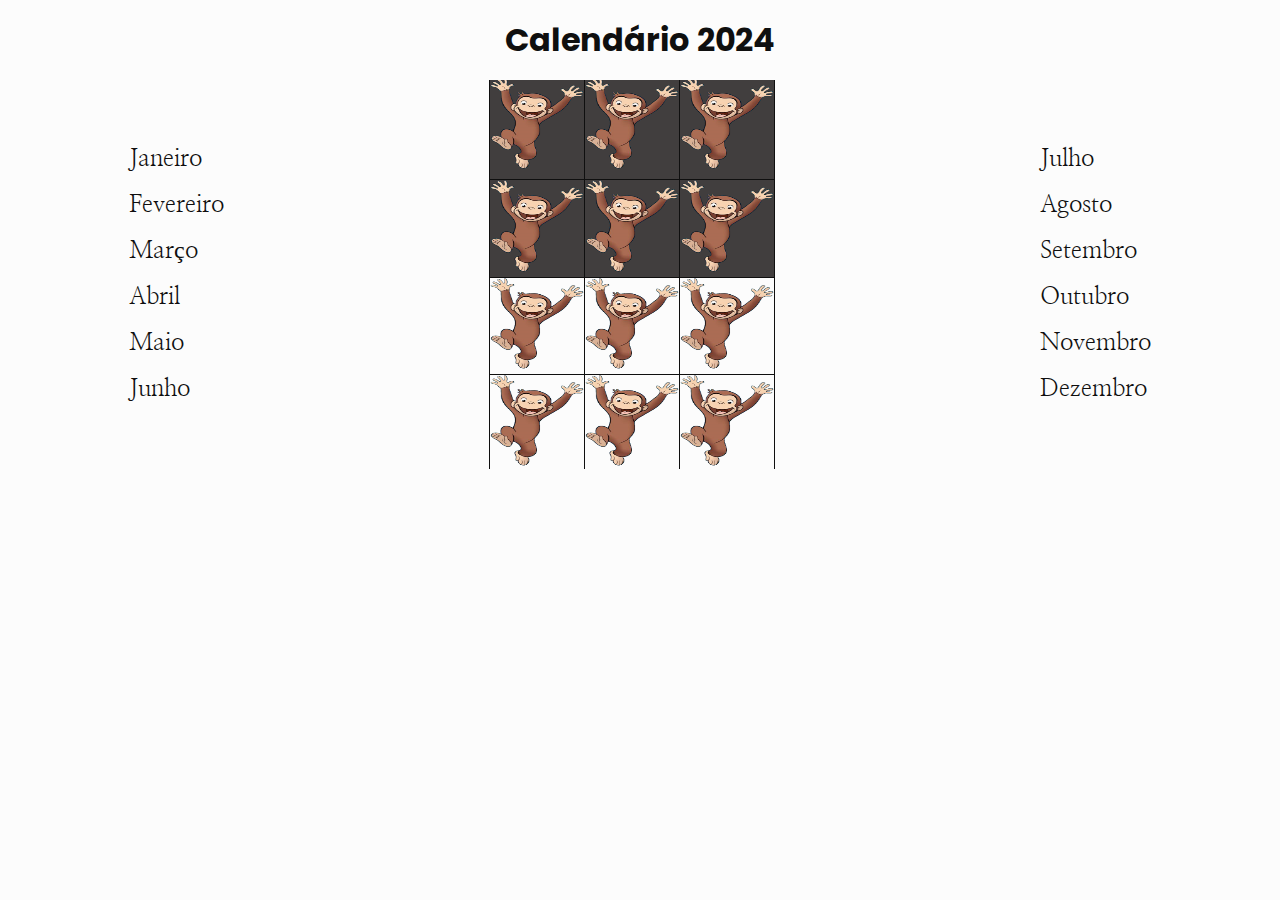
<file: index.html>
<!DOCTYPE html>
<html lang="pt-br">
	<head>
		<meta charset="UTF-8" />
		<meta name="viewport" content="width=device-width, initial-scale=1.0" />
		<title>Página Principal</title>

		<link rel="stylesheet" href="style.css" />
	</head>
	<body>
		<header>
			<h1><a href="images.html" target="iframe">Calendário 2024</a></h1>
		</header>

		<div class="main">
			<div class="months">
				<a href="janeiro.html" target="iframe">Janeiro</a>
				<a href="fevereiro.html" target="iframe">Fevereiro</a>
				<a href="marco.html" target="iframe">Março</a>
				<a href="abril.html" target="iframe">Abril</a>
				<a href="maio.html" target="iframe">Maio</a>
				<a href="junho.html" target="iframe">Junho</a>
			</div>

			<div class="iframe">
				<iframe src="images.html" frameborder="" name="iframe"></iframe>
				<a href="images.html" target="iframe">Voltar para Início</a>
			</div>

			<div class="months">
				<a href="julho.html" target="iframe">Julho</a>
				<a href="agosto.html" target="iframe">Agosto</a>
				<a href="setembro.html" target="iframe">Setembro</a>
				<a href="outubro.html" target="iframe">Outubro</a>
				<a href="novembro.html" target="iframe">Novembro</a>
				<a href="dezembro.html" target="iframe">Dezembro</a>
			</div>
		</div>

		<script src="script.js"></script>
	</body>
</html>
</file>
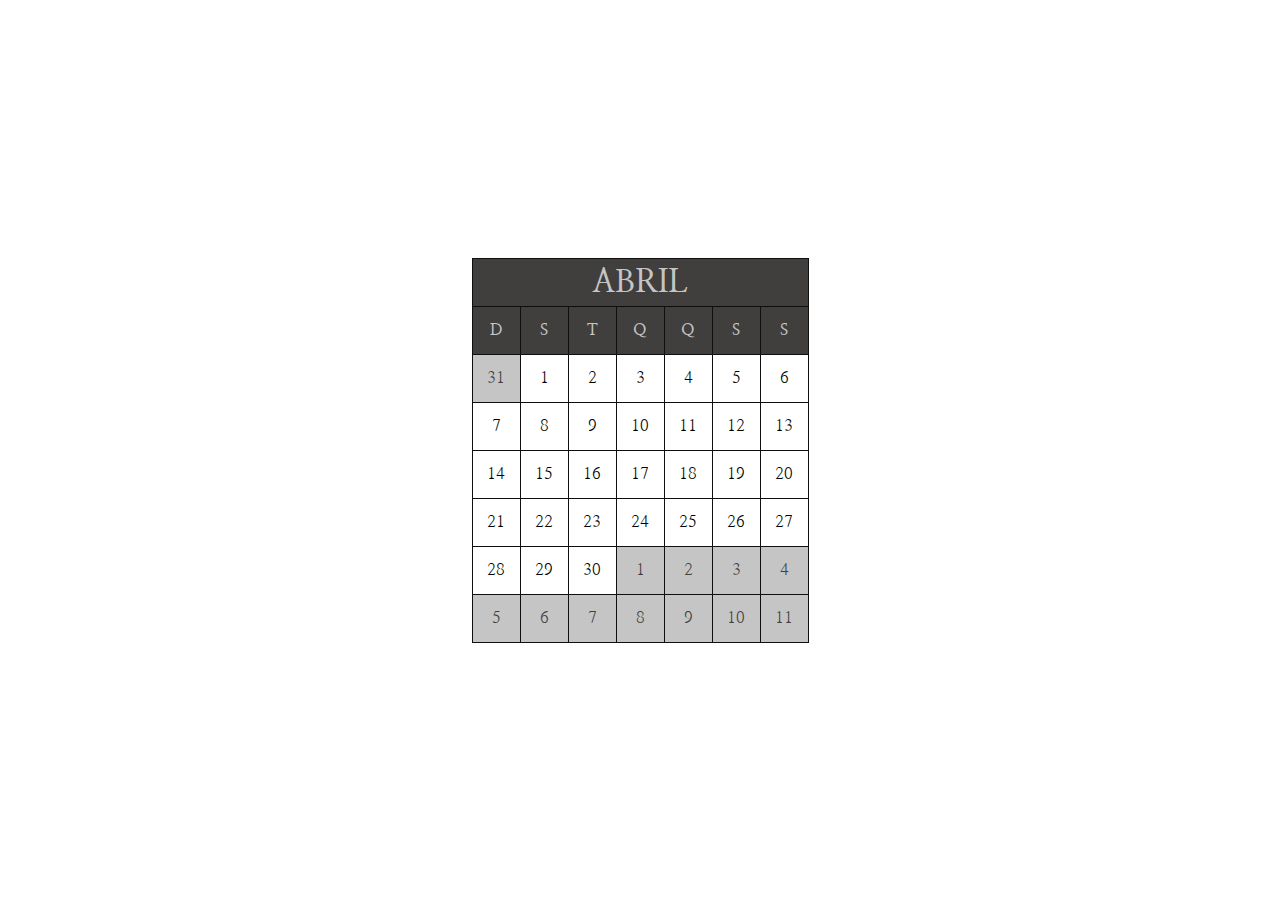
<file: abril.html>
<!DOCTYPE html>
<html lang="en">
	<head>
		<meta charset="UTF-8" />
		<meta name="viewport" content="width=device-width, initial-scale=1.0" />
		<title>Página de Abril</title>

		<link rel="stylesheet" href="month_style.css" />
	</head>
	<body>
		<table>
			<tr>
				<td colspan="7">Abril</td>
			</tr>

			<tr>
				<td>D</td>
				<td>S</td>
				<td>T</td>
				<td>Q</td>
				<td>Q</td>
				<td>S</td>
				<td>S</td>
			</tr>

			<tr>
				<td class="month_out">31</td>
				<td>1</td>
				<td>2</td>
				<td>3</td>
				<td>4</td>
				<td>5</td>
				<td>6</td>
			</tr>
			<tr>
				<td>7</td>
				<td>8</td>
				<td>9</td>
				<td>10</td>
				<td>11</td>
				<td>12</td>
				<td>13</td>
			</tr>
			<tr>
				<td>14</td>
				<td>15</td>
				<td>16</td>
				<td>17</td>
				<td>18</td>
				<td>19</td>
				<td>20</td>
			</tr>
			<tr>
				<td>21</td>
				<td>22</td>
				<td>23</td>
				<td>24</td>
				<td>25</td>
				<td>26</td>
				<td>27</td>
			</tr>
			<tr>
				<td>28</td>
				<td>29</td>
				<td>30</td>
				<td class="month_out">1</td>
				<td class="month_out">2</td>
				<td class="month_out">3</td>
				<td class="month_out">4</td>
			</tr>

			<tr>
				<td class="month_out">5</td>
				<td class="month_out">6</td>
				<td class="month_out">7</td>
				<td class="month_out">8</td>
				<td class="month_out">9</td>
				<td class="month_out">10</td>
				<td class="month_out">11</td>
			</tr>
		</table>
	</body>
</html>
</file>
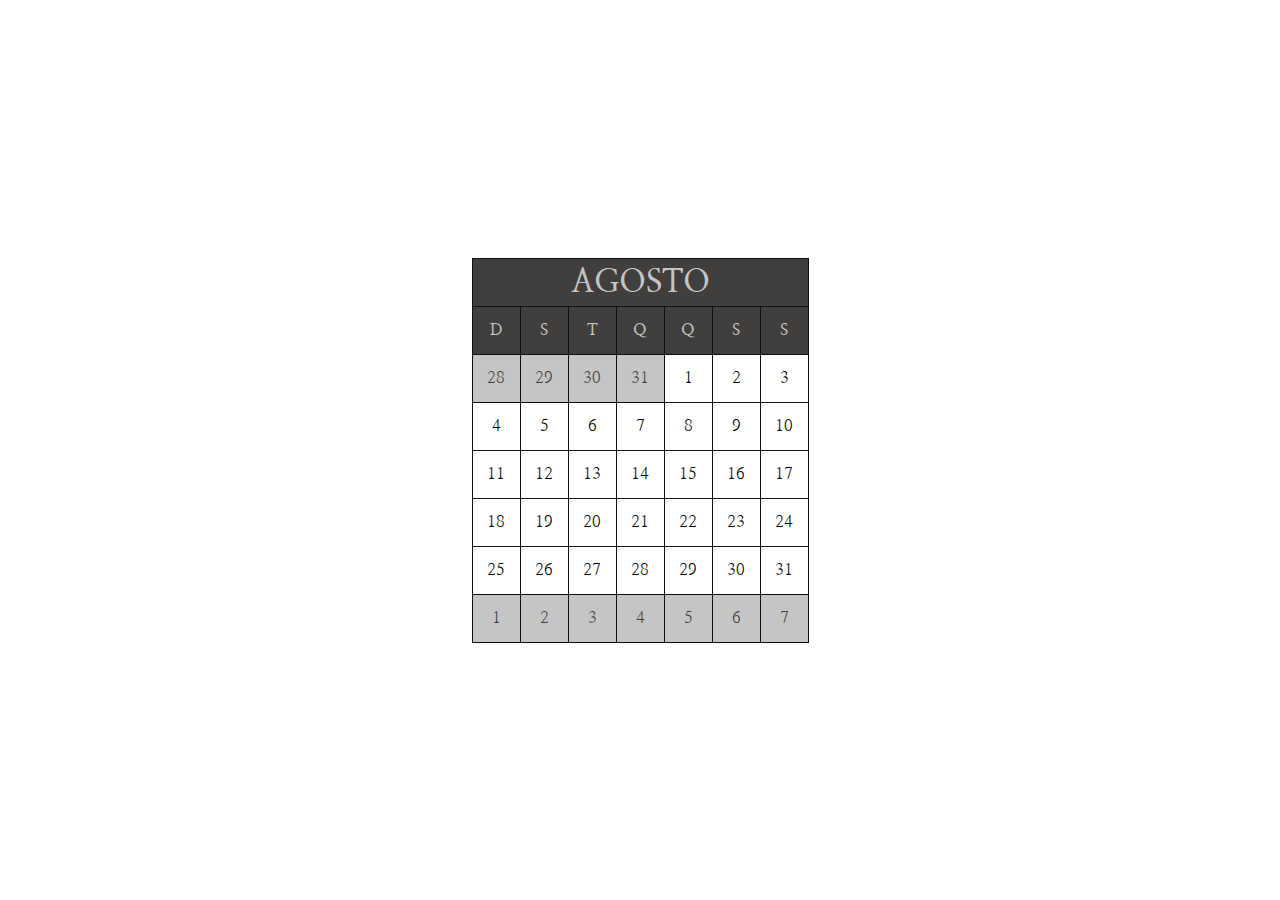
<file: agosto.html>
<!DOCTYPE html>
<html lang="en">
	<head>
		<meta charset="UTF-8" />
		<meta name="viewport" content="width=device-width, initial-scale=1.0" />
		<title>Página de Agosto</title>

		<link rel="stylesheet" href="month_style.css" />
	</head>
	<body>
		<table>
			<tr>
				<td colspan="7">Agosto</td>
			</tr>

			<tr>
				<td>D</td>
				<td>S</td>
				<td>T</td>
				<td>Q</td>
				<td>Q</td>
				<td>S</td>
				<td>S</td>
			</tr>

			<tr>
				<td class="month_out">28</td>
				<td class="month_out">29</td>
				<td class="month_out">30</td>
				<td class="month_out">31</td>
				<td>1</td>
				<td>2</td>
				<td>3</td>
			</tr>
			<tr>
				<td>4</td>
				<td>5</td>
				<td>6</td>
				<td>7</td>
				<td>8</td>
				<td>9</td>
				<td>10</td>
			</tr>
			<tr>
				<td>11</td>
				<td>12</td>
				<td>13</td>
				<td>14</td>
				<td>15</td>
				<td>16</td>
				<td>17</td>
			</tr>
			<tr>
				<td>18</td>
				<td>19</td>
				<td>20</td>
				<td>21</td>
				<td>22</td>
				<td>23</td>
				<td>24</td>
			</tr>
			<tr>
				<td>25</td>
				<td>26</td>
				<td>27</td>
				<td>28</td>
				<td>29</td>
				<td>30</td>
				<td>31</td>
			</tr>
			<tr>
				<td class="month_out">1</td>
				<td class="month_out">2</td>
				<td class="month_out">3</td>
				<td class="month_out">4</td>
				<td class="month_out">5</td>
				<td class="month_out">6</td>
				<td class="month_out">7</td>
			</tr>
		</table>
	</body>
</html>
</file>
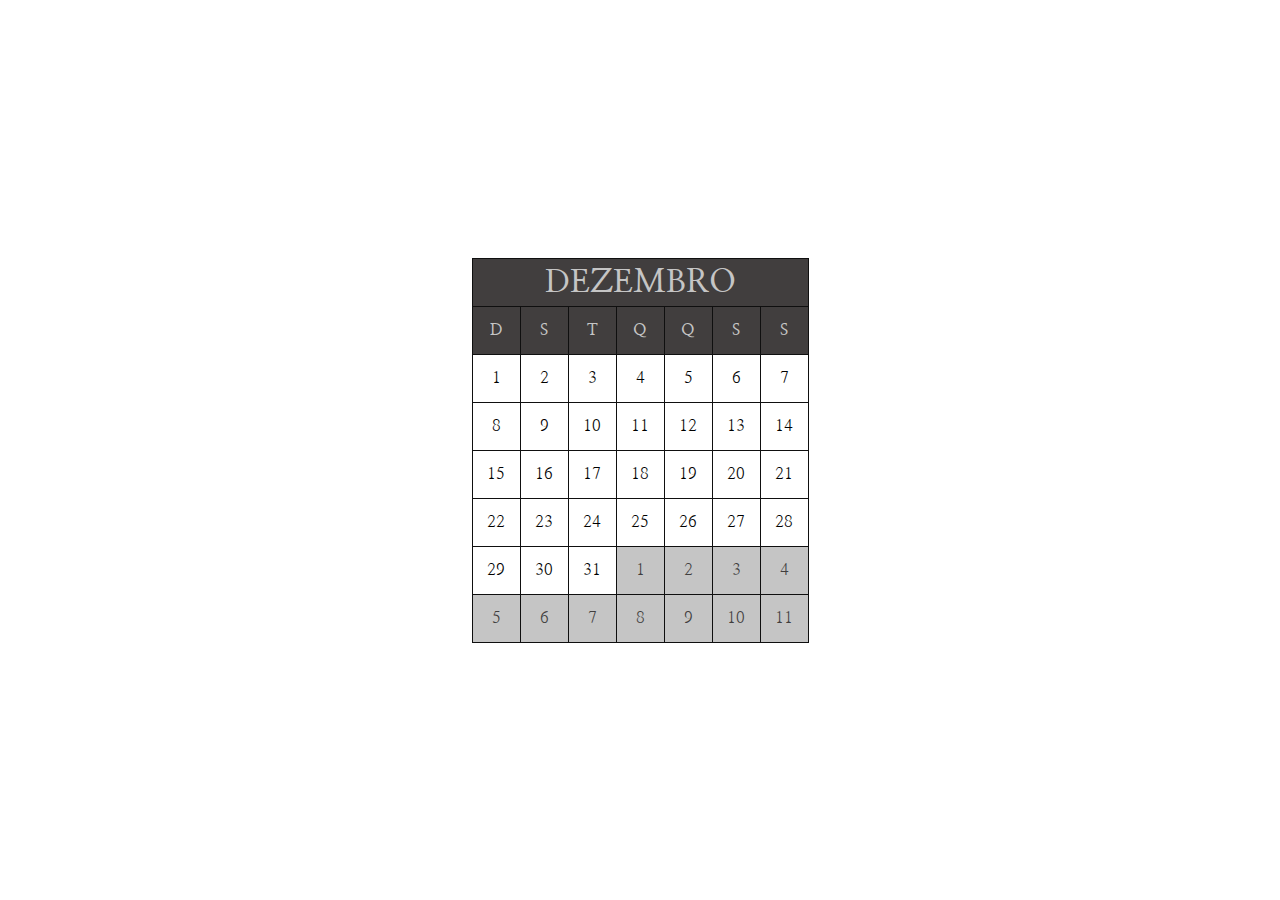
<file: dezembro.html>
<!DOCTYPE html>
<html lang="en">
	<head>
		<meta charset="UTF-8" />
		<meta name="viewport" content="width=device-width, initial-scale=1.0" />
		<title>Página de Dezembro</title>

		<link rel="stylesheet" href="month_style.css" />
	</head>
	<body>
		<table>
			<tr>
				<td colspan="7">Dezembro</td>
			</tr>

			<tr>
				<td>D</td>
				<td>S</td>
				<td>T</td>
				<td>Q</td>
				<td>Q</td>
				<td>S</td>
				<td>S</td>
			</tr>

			<tr>
				<td>1</td>
				<td>2</td>
				<td>3</td>
				<td>4</td>
				<td>5</td>
				<td>6</td>
				<td>7</td>
			</tr>
			<tr>
				<td>8</td>
				<td>9</td>
				<td>10</td>
				<td>11</td>
				<td>12</td>
				<td>13</td>
				<td>14</td>
			</tr>
			<tr>
				<td>15</td>
				<td>16</td>
				<td>17</td>
				<td>18</td>
				<td>19</td>
				<td>20</td>
				<td>21</td>
			</tr>
			<tr>
				<td>22</td>
				<td>23</td>
				<td>24</td>
				<td>25</td>
				<td>26</td>
				<td>27</td>
				<td>28</td>
			</tr>
			<tr>
				<td>29</td>
				<td>30</td>
				<td>31</td>
				<td class="month_out">1</td>
				<td class="month_out">2</td>
				<td class="month_out">3</td>
				<td class="month_out">4</td>
			</tr>
			<tr>
				<td class="month_out">5</td>
				<td class="month_out">6</td>
				<td class="month_out">7</td>
				<td class="month_out">8</td>
				<td class="month_out">9</td>
				<td class="month_out">10</td>
				<td class="month_out">11</td>
			</tr>
		</table>
	</body>
</html>
</file>
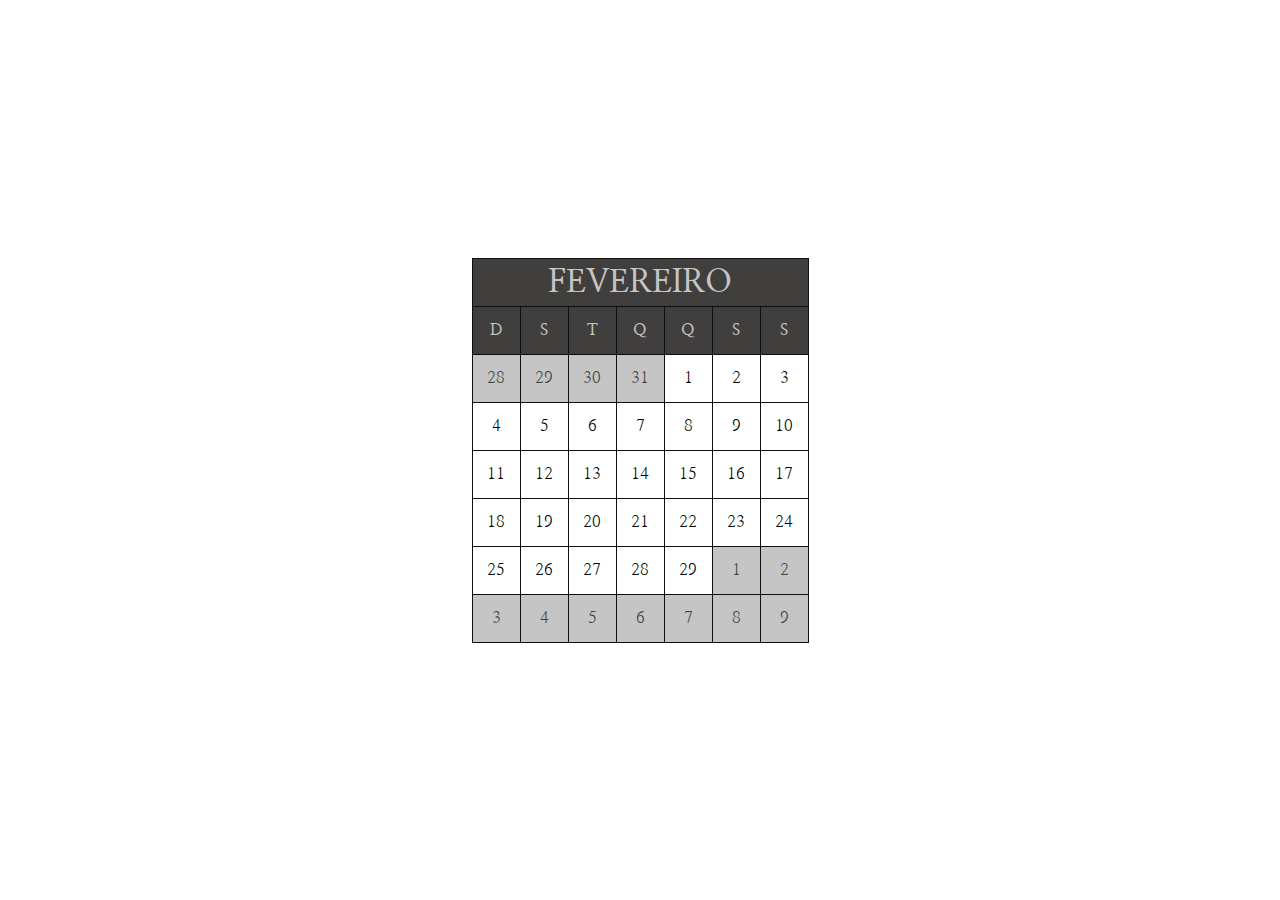
<file: fevereiro.html>
<!DOCTYPE html>
<html lang="en">
	<head>
		<meta charset="UTF-8" />
		<meta name="viewport" content="width=device-width, initial-scale=1.0" />
		<title>Página de Fevereiro</title>

		<link rel="stylesheet" href="month_style.css" />
	</head>
	<body>
		<table>
			<tr>
				<td colspan="7">Fevereiro</td>
			</tr>

			<tr>
				<td>D</td>
				<td>S</td>
				<td>T</td>
				<td>Q</td>
				<td>Q</td>
				<td>S</td>
				<td>S</td>
			</tr>

			<tr>
				<td class="month_out">28</td>
				<td class="month_out">29</td>
				<td class="month_out">30</td>
				<td class="month_out">31</td>
				<td>1</td>
				<td>2</td>
				<td>3</td>
			</tr>
			<tr>
				<td>4</td>
				<td>5</td>
				<td>6</td>
				<td>7</td>
				<td>8</td>
				<td>9</td>
				<td>10</td>
			</tr>
			<tr>
				<td>11</td>
				<td>12</td>
				<td>13</td>
				<td>14</td>
				<td>15</td>
				<td>16</td>
				<td>17</td>
			</tr>
			<tr>
				<td>18</td>
				<td>19</td>
				<td>20</td>
				<td>21</td>
				<td>22</td>
				<td>23</td>
				<td>24</td>
			</tr>
			<tr>
				<td>25</td>
				<td>26</td>
				<td>27</td>
				<td>28</td>
				<td>29</td>
				<td class="month_out">1</td>
				<td class="month_out">2</td>
			</tr>

			<tr>
				<td class="month_out">3</td>
				<td class="month_out">4</td>
				<td class="month_out">5</td>
				<td class="month_out">6</td>
				<td class="month_out">7</td>
				<td class="month_out">8</td>
				<td class="month_out">9</td>
			</tr>
		</table>
	</body>
</html>
</file>
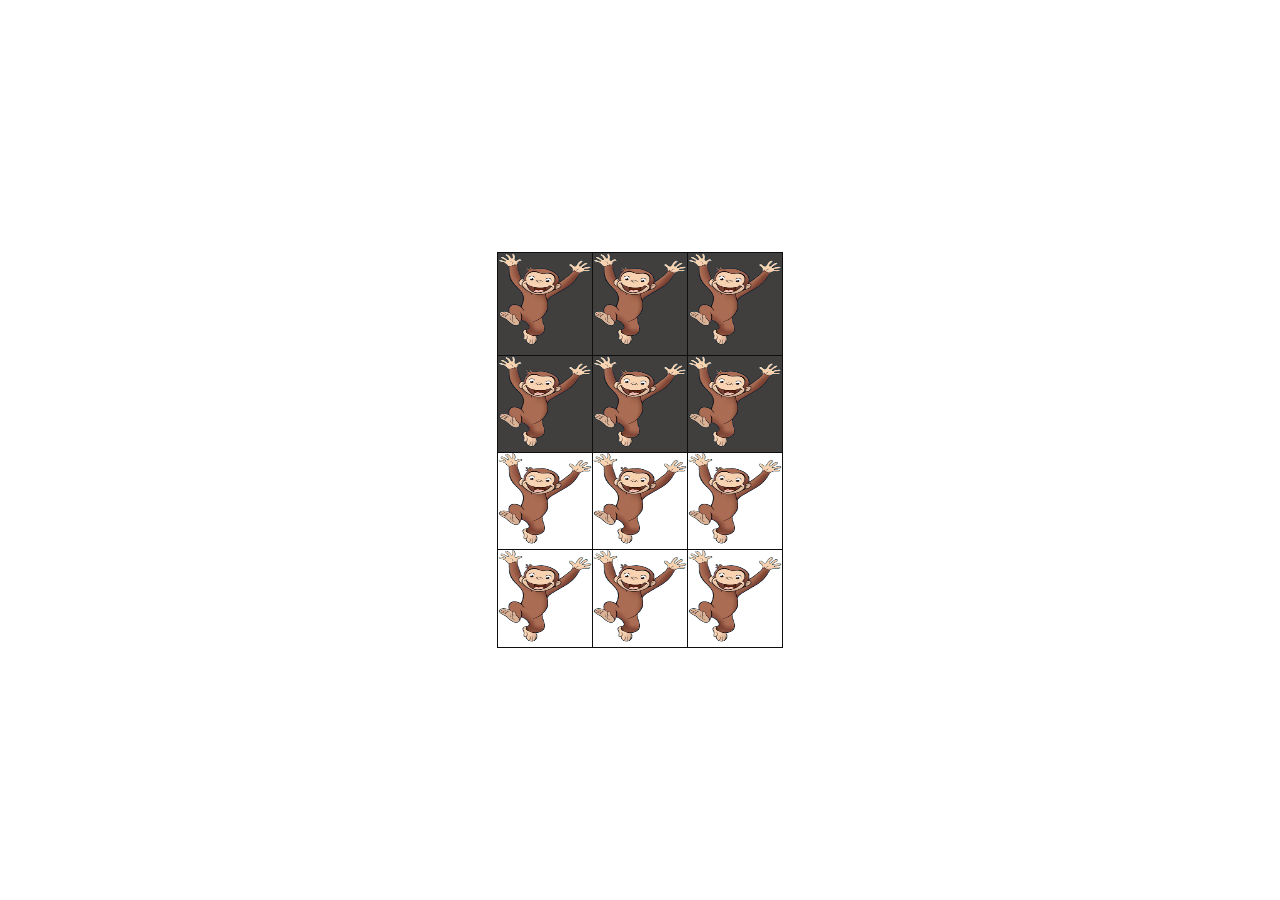
<file: images.html>
<!DOCTYPE html>
<html lang="en">
	<head>
		<meta charset="UTF-8" />
		<meta name="viewport" content="width=device-width, initial-scale=1.0" />
		<title>Images</title>

		<link rel="stylesheet" href="month_style.css" />
	</head>
	<body>
		<table>
			<tr>
				<td><img src="george.png" alt="george.png" /></td>
				<td><img src="george.png" alt="george.png" /></td>
				<td><img src="george.png" alt="george.png" /></td>
			</tr>
			<tr>
				<td><img src="george.png" alt="george.png" /></td>
				<td><img src="george.png" alt="george.png" /></td>
				<td><img src="george.png" alt="george.png" /></td>
			</tr>
			<tr>
				<td><img src="george.png" alt="george.png" /></td>
				<td><img src="george.png" alt="george.png" /></td>
				<td><img src="george.png" alt="george.png" /></td>
			</tr>
			<tr>
				<td><img src="george.png" alt="george.png" /></td>
				<td><img src="george.png" alt="george.png" /></td>
				<td><img src="george.png" alt="george.png" /></td>
			</tr>
		</table>
	</body>
</html>
</file>
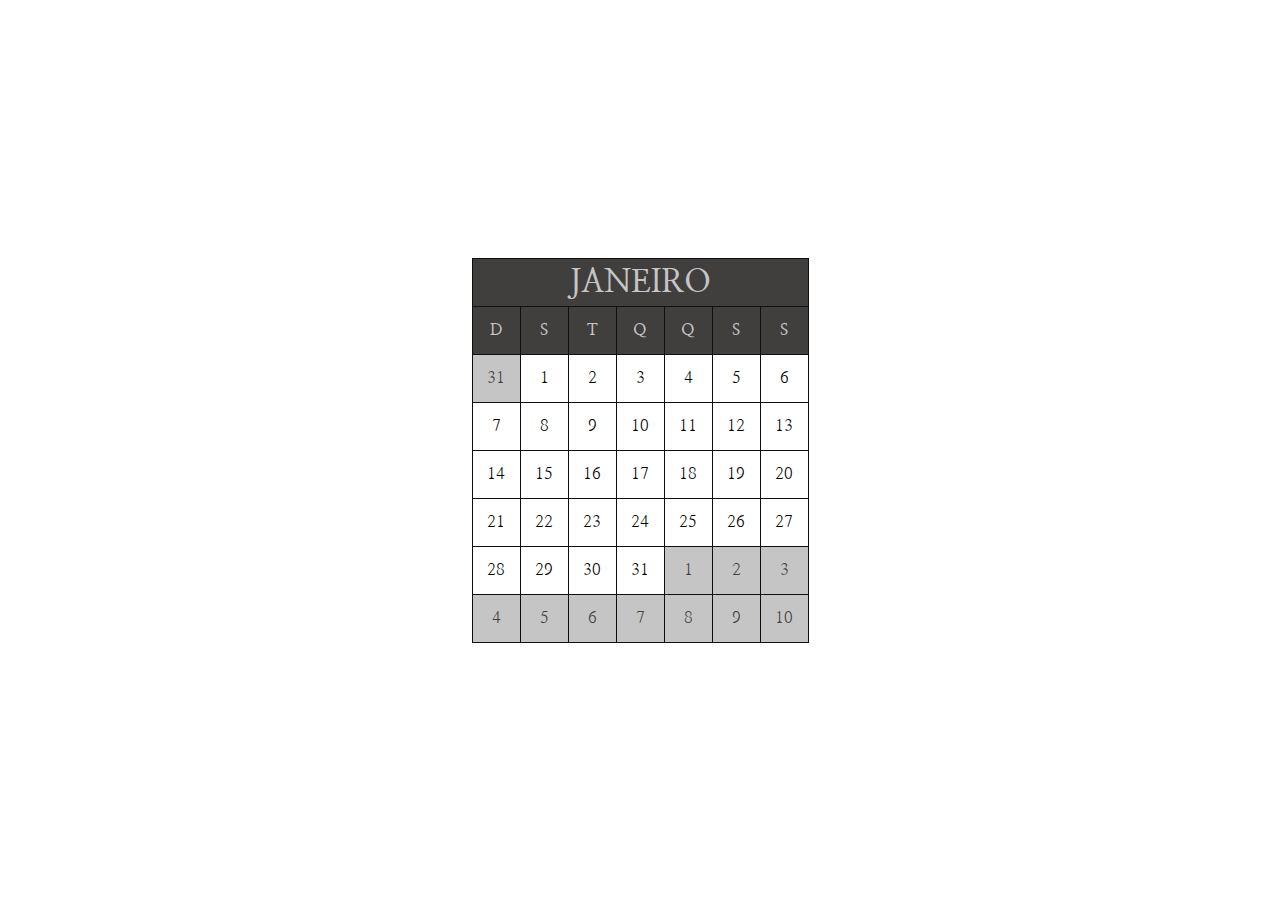
<file: janeiro.html>
<!DOCTYPE html>
<html lang="en">
	<head>
		<meta charset="UTF-8" />
		<meta name="viewport" content="width=device-width, initial-scale=1.0" />
		<title>Página de Janeiro</title>

		<link rel="stylesheet" href="month_style.css" />
	</head>
	<body>
		<table>
			<tr>
				<td colspan="7">Janeiro</td>
			</tr>

			<tr>
				<td>D</td>
				<td>S</td>
				<td>T</td>
				<td>Q</td>
				<td>Q</td>
				<td>S</td>
				<td>S</td>
			</tr>

			<tr>
				<td class="month_out">31</td>
				<td>1</td>
				<td>2</td>
				<td>3</td>
				<td>4</td>
				<td>5</td>
				<td>6</td>
			</tr>
			<tr>
				<td>7</td>
				<td>8</td>
				<td>9</td>
				<td>10</td>
				<td>11</td>
				<td>12</td>
				<td>13</td>
			</tr>
			<tr>
				<td>14</td>
				<td>15</td>
				<td>16</td>
				<td>17</td>
				<td>18</td>
				<td>19</td>
				<td>20</td>
			</tr>
			<tr>
				<td>21</td>
				<td>22</td>
				<td>23</td>
				<td>24</td>
				<td>25</td>
				<td>26</td>
				<td>27</td>
			</tr>
			<tr>
				<td>28</td>
				<td>29</td>
				<td>30</td>
				<td>31</td>
				<td class="month_out">1</td>
				<td class="month_out">2</td>
				<td class="month_out">3</td>
			</tr>

			<tr>
				<td class="month_out">4</td>
				<td class="month_out">5</td>
				<td class="month_out">6</td>
				<td class="month_out">7</td>
				<td class="month_out">8</td>
				<td class="month_out">9</td>
				<td class="month_out">10</td>
			</tr>
		</table>
	</body>
</html>
</file>
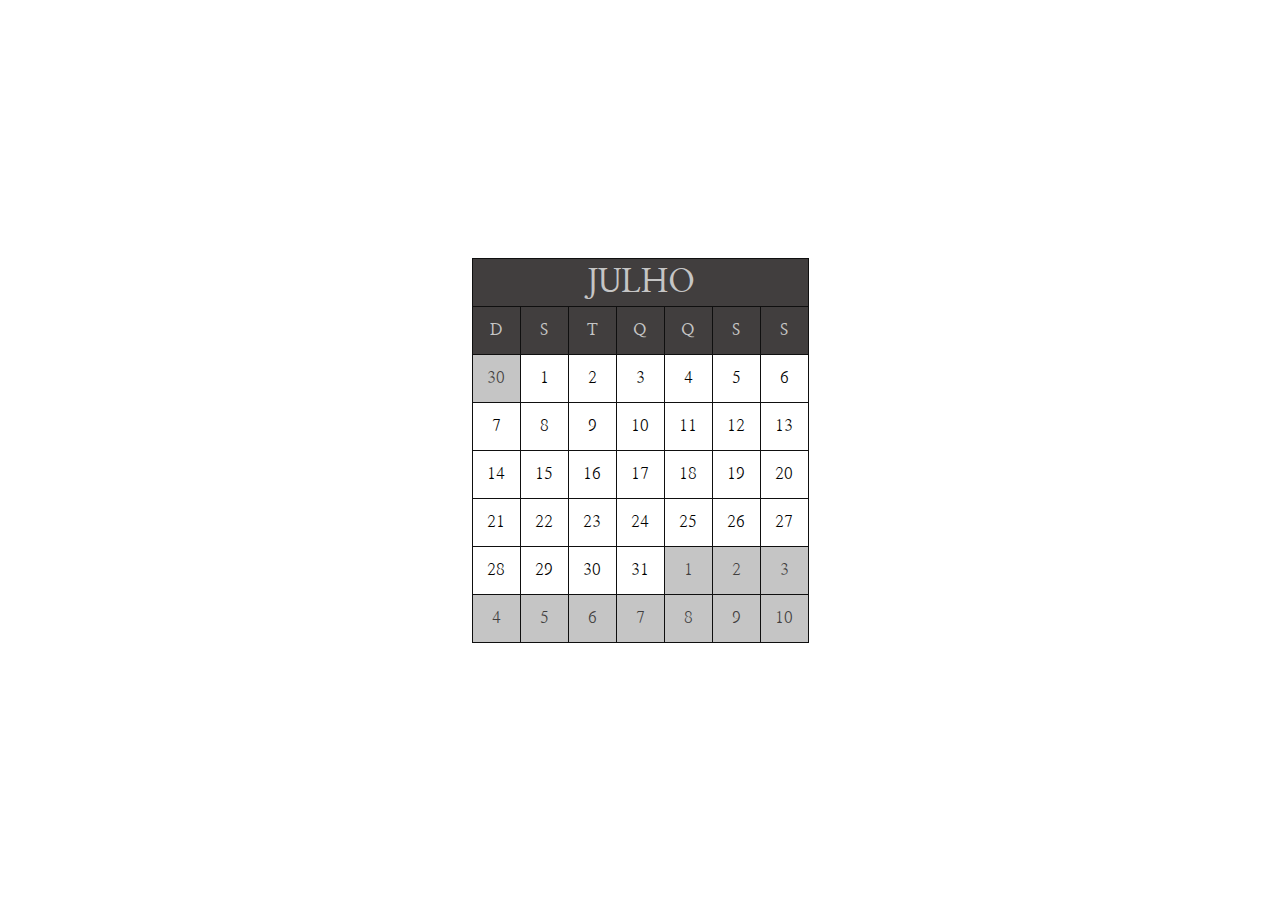
<file: julho.html>
<!DOCTYPE html>
<html lang="en">
	<head>
		<meta charset="UTF-8" />
		<meta name="viewport" content="width=device-width, initial-scale=1.0" />
		<title>Página de Julho</title>

		<link rel="stylesheet" href="month_style.css" />
	</head>
	<body>
		<table>
			<tr>
				<td colspan="7">Julho</td>
			</tr>

			<tr>
				<td>D</td>
				<td>S</td>
				<td>T</td>
				<td>Q</td>
				<td>Q</td>
				<td>S</td>
				<td>S</td>
			</tr>

			<tr>
				<td class="month_out">30</td>
				<td>1</td>
				<td>2</td>
				<td>3</td>
				<td>4</td>
				<td>5</td>
				<td>6</td>
			</tr>
			<tr>
				<td>7</td>
				<td>8</td>
				<td>9</td>
				<td>10</td>
				<td>11</td>
				<td>12</td>
				<td>13</td>
			</tr>
			<tr>
				<td>14</td>
				<td>15</td>
				<td>16</td>
				<td>17</td>
				<td>18</td>
				<td>19</td>
				<td>20</td>
			</tr>
			<tr>
				<td>21</td>
				<td>22</td>
				<td>23</td>
				<td>24</td>
				<td>25</td>
				<td>26</td>
				<td>27</td>
			</tr>
			<tr>
				<td>28</td>
				<td>29</td>
				<td>30</td>
				<td>31</td>
				<td class="month_out">1</td>
				<td class="month_out">2</td>
				<td class="month_out">3</td>
			</tr>

			<tr>
				<td class="month_out">4</td>
				<td class="month_out">5</td>
				<td class="month_out">6</td>
				<td class="month_out">7</td>
				<td class="month_out">8</td>
				<td class="month_out">9</td>
				<td class="month_out">10</td>
			</tr>
		</table>
	</body>
</html>
</file>
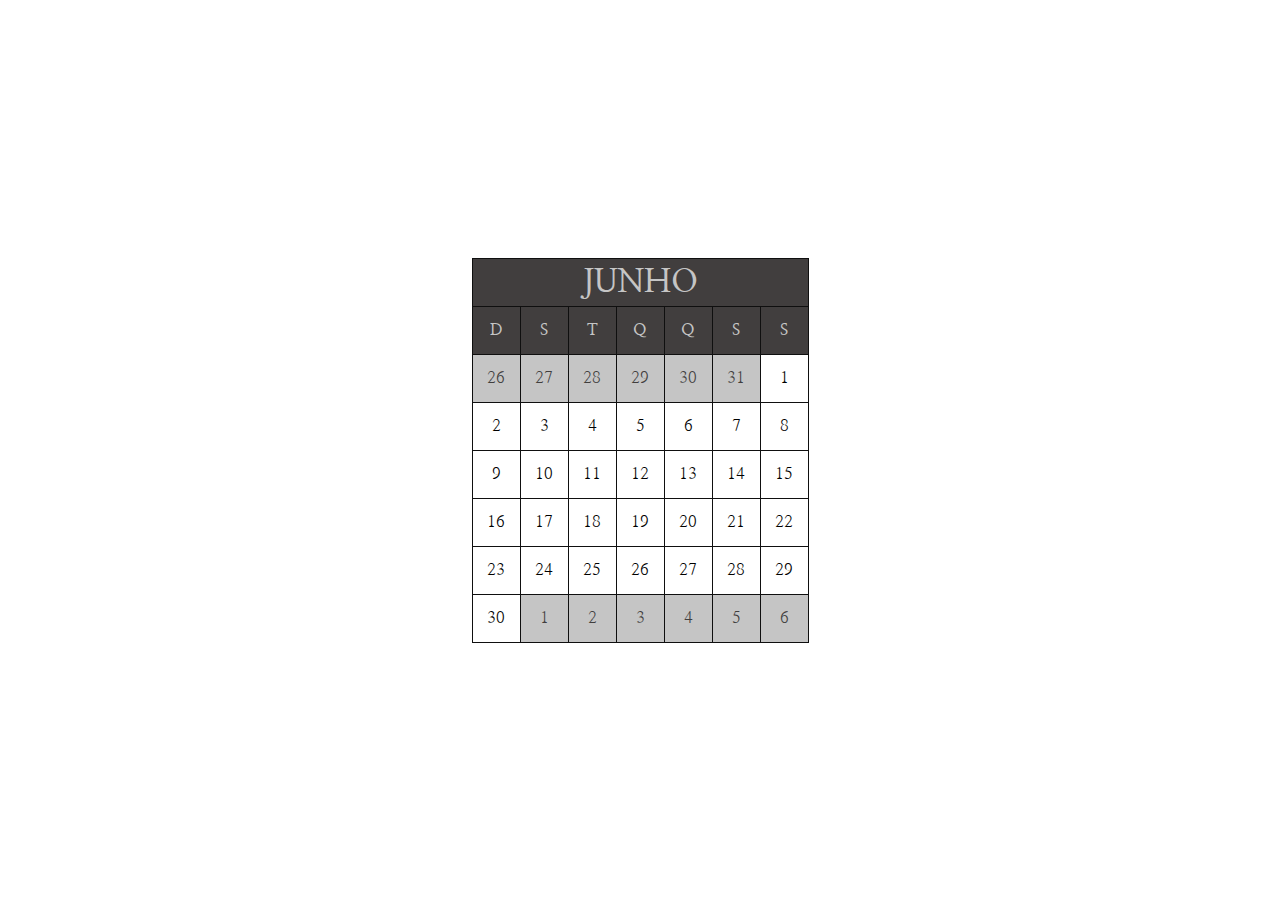
<file: junho.html>
<!DOCTYPE html>
<html lang="en">
	<head>
		<meta charset="UTF-8" />
		<meta name="viewport" content="width=device-width, initial-scale=1.0" />
		<title>Página de Junho</title>

		<link rel="stylesheet" href="month_style.css" />
	</head>
	<body>
		<table>
			<tr>
				<td colspan="7">Junho</td>
			</tr>

			<tr>
				<td>D</td>
				<td>S</td>
				<td>T</td>
				<td>Q</td>
				<td>Q</td>
				<td>S</td>
				<td>S</td>
			</tr>

			<tr>
				<td class="month_out">26</td>
				<td class="month_out">27</td>
				<td class="month_out">28</td>
				<td class="month_out">29</td>
				<td class="month_out">30</td>
				<td class="month_out">31</td>
				<td>1</td>
			</tr>
			<tr>
				<td>2</td>
				<td>3</td>
				<td>4</td>
				<td>5</td>
				<td>6</td>
				<td>7</td>
				<td>8</td>
			</tr>
			<tr>
				<td>9</td>
				<td>10</td>
				<td>11</td>
				<td>12</td>
				<td>13</td>
				<td>14</td>
				<td>15</td>
			</tr>
			<tr>
				<td>16</td>
				<td>17</td>
				<td>18</td>
				<td>19</td>
				<td>20</td>
				<td>21</td>
				<td>22</td>
			</tr>
			<tr>
				<td>23</td>
				<td>24</td>
				<td>25</td>
				<td>26</td>
				<td>27</td>
				<td>28</td>
				<td>29</td>
			</tr>
			<tr>
				<td>30</td>
				<td class="month_out">1</td>
				<td class="month_out">2</td>
				<td class="month_out">3</td>
				<td class="month_out">4</td>
				<td class="month_out">5</td>
				<td class="month_out">6</td>
			</tr>
		</table>
	</body>
</html>
</file>
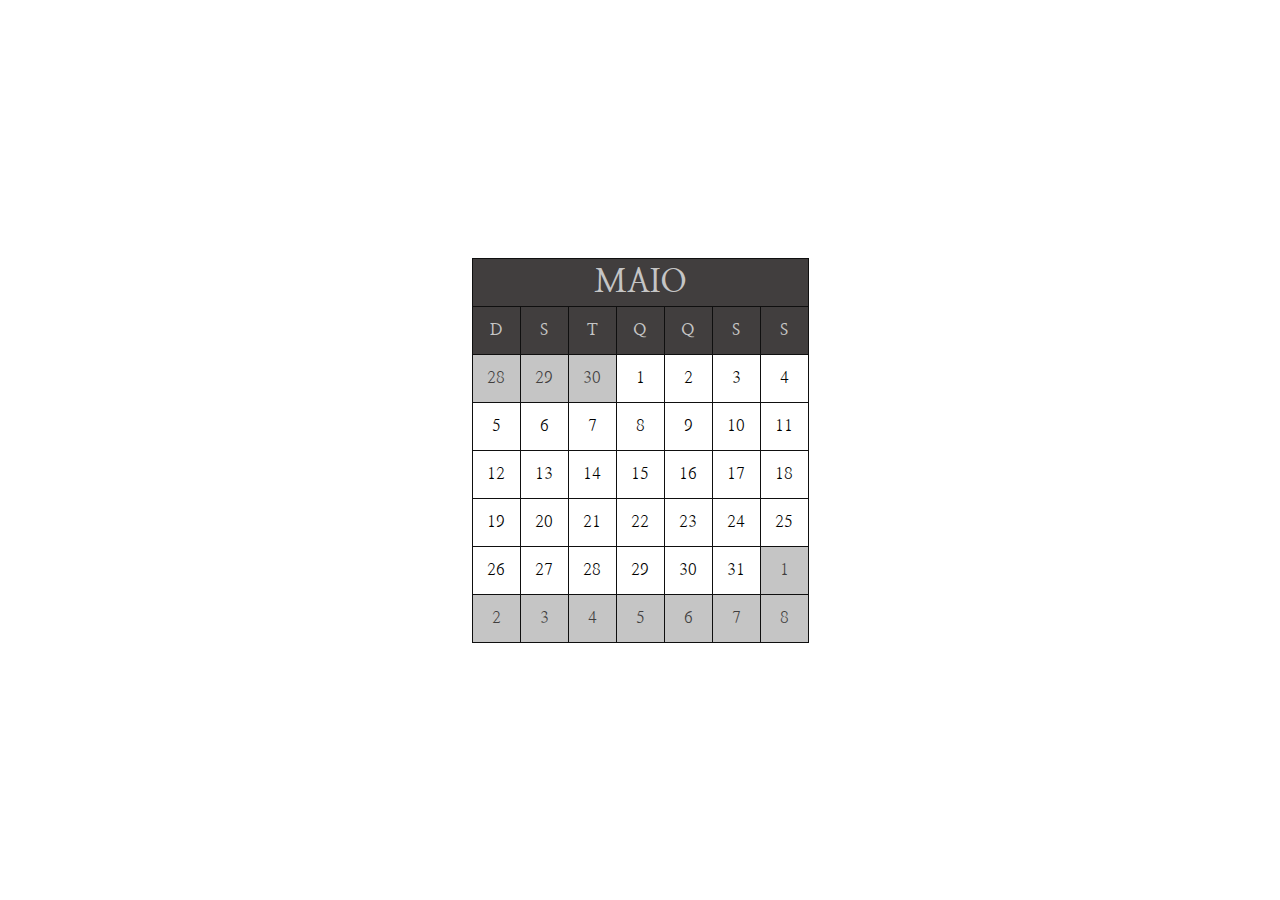
<file: maio.html>
<!DOCTYPE html>
<html lang="en">
	<head>
		<meta charset="UTF-8" />
		<meta name="viewport" content="width=device-width, initial-scale=1.0" />
		<title>Página de Maio</title>

		<link rel="stylesheet" href="month_style.css" />
	</head>
	<body>
		<table>
			<tr>
				<td colspan="7">Maio</td>
			</tr>

			<tr>
				<td>D</td>
				<td>S</td>
				<td>T</td>
				<td>Q</td>
				<td>Q</td>
				<td>S</td>
				<td>S</td>
			</tr>

			<tr>
				<td class="month_out">28</td>
				<td class="month_out">29</td>
				<td class="month_out">30</td>
				<td>1</td>
				<td>2</td>
				<td>3</td>
				<td>4</td>
			</tr>
			<tr>
				<td>5</td>
				<td>6</td>
				<td>7</td>
				<td>8</td>
				<td>9</td>
				<td>10</td>
				<td>11</td>
			</tr>
			<tr>
				<td>12</td>
				<td>13</td>
				<td>14</td>
				<td>15</td>
				<td>16</td>
				<td>17</td>
				<td>18</td>
			</tr>
			<tr>
				<td>19</td>
				<td>20</td>
				<td>21</td>
				<td>22</td>
				<td>23</td>
				<td>24</td>
				<td>25</td>
			</tr>
			<tr>
				<td>26</td>
				<td>27</td>
				<td>28</td>
				<td>29</td>
				<td>30</td>
				<td>31</td>
				<td class="month_out">1</td>
			</tr>

			<tr>
				<td class="month_out">2</td>
				<td class="month_out">3</td>
				<td class="month_out">4</td>
				<td class="month_out">5</td>
				<td class="month_out">6</td>
				<td class="month_out">7</td>
				<td class="month_out">8</td>
			</tr>
		</table>
	</body>
</html>
</file>
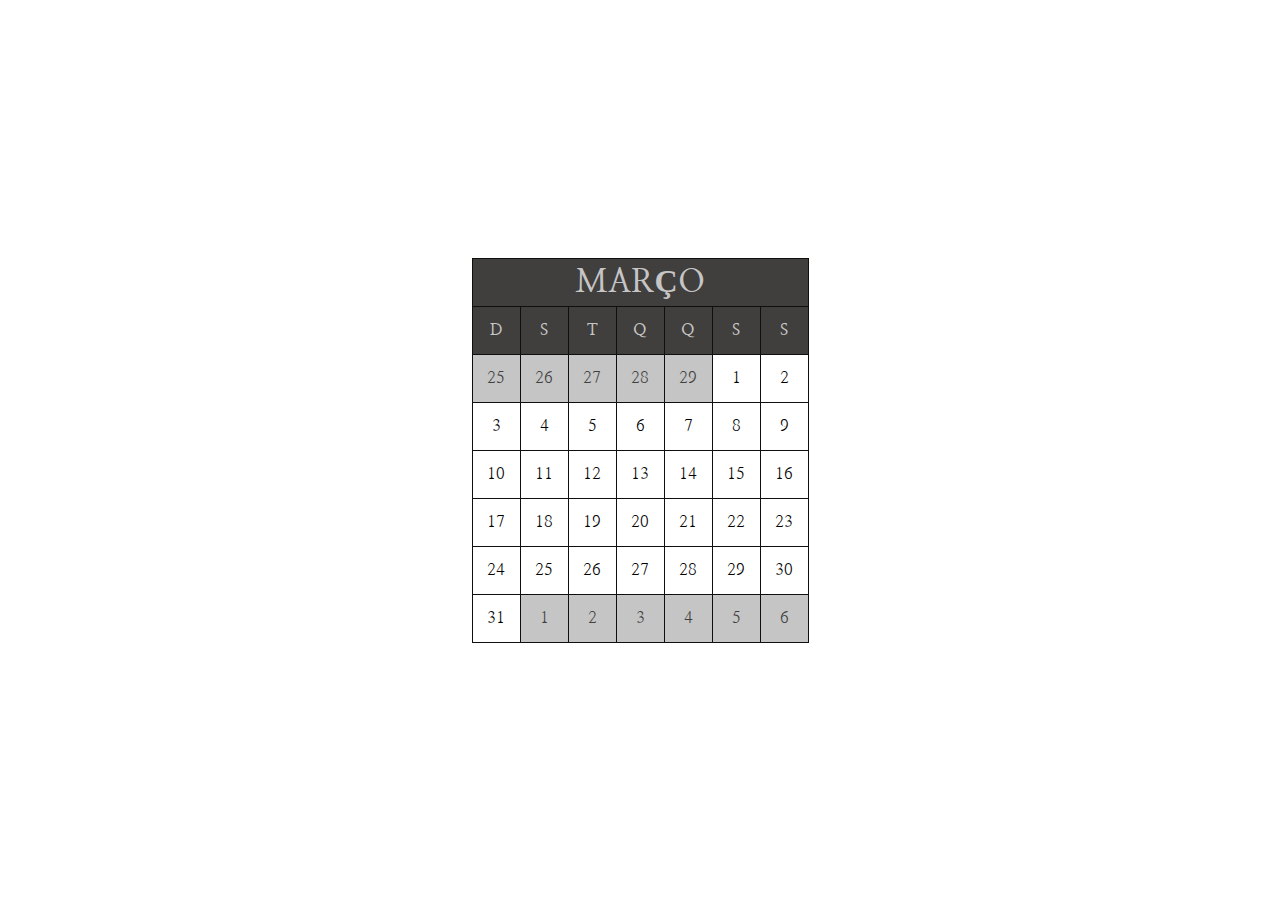
<file: marco.html>
<!DOCTYPE html>
<html lang="en">
	<head>
		<meta charset="UTF-8" />
		<meta name="viewport" content="width=device-width, initial-scale=1.0" />
		<title>Página de Março</title>

		<link rel="stylesheet" href="month_style.css" />
	</head>
	<body>
		<table>
			<tr>
				<td colspan="7">Março</td>
			</tr>

			<tr>
				<td>D</td>
				<td>S</td>
				<td>T</td>
				<td>Q</td>
				<td>Q</td>
				<td>S</td>
				<td>S</td>
			</tr>

			<tr>
				<td class="month_out">25</td>
				<td class="month_out">26</td>
				<td class="month_out">27</td>
				<td class="month_out">28</td>
				<td class="month_out">29</td>
				<td>1</td>
				<td>2</td>
			</tr>
			<tr>
				<td>3</td>
				<td>4</td>
				<td>5</td>
				<td>6</td>
				<td>7</td>
				<td>8</td>
				<td>9</td>
			</tr>
			<tr>
				<td>10</td>
				<td>11</td>
				<td>12</td>
				<td>13</td>
				<td>14</td>
				<td>15</td>
				<td>16</td>
			</tr>
			<tr>
				<td>17</td>
				<td>18</td>
				<td>19</td>
				<td>20</td>
				<td>21</td>
				<td>22</td>
				<td>23</td>
			</tr>
			<tr>
				<td>24</td>
				<td>25</td>
				<td>26</td>
				<td>27</td>
				<td>28</td>
				<td>29</td>
				<td>30</td>
			</tr>

			<tr>
				<td>31</td>
				<td class="month_out">1</td>
				<td class="month_out">2</td>
				<td class="month_out">3</td>
				<td class="month_out">4</td>
				<td class="month_out">5</td>
				<td class="month_out">6</td>
			</tr>
		</table>
	</body>
</html>
</file>
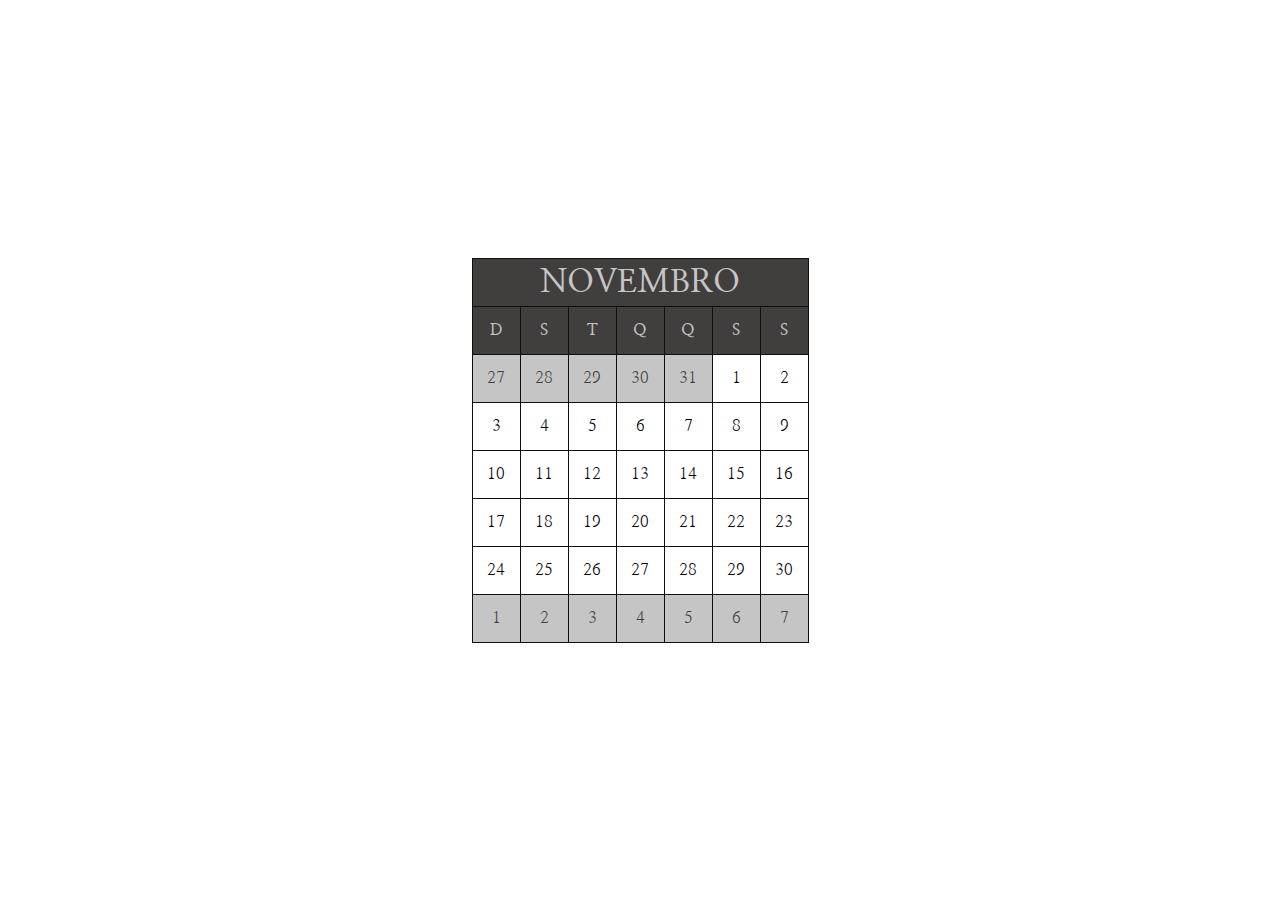
<file: novembro.html>
<!DOCTYPE html>
<html lang="en">
	<head>
		<meta charset="UTF-8" />
		<meta name="viewport" content="width=device-width, initial-scale=1.0" />
		<title>Página de Novembro</title>

		<link rel="stylesheet" href="month_style.css" />
	</head>
	<body>
		<table>
			<tr>
				<td colspan="7">Novembro</td>
			</tr>

			<tr>
				<td>D</td>
				<td>S</td>
				<td>T</td>
				<td>Q</td>
				<td>Q</td>
				<td>S</td>
				<td>S</td>
			</tr>

			<tr>
				<td class="month_out">27</td>
				<td class="month_out">28</td>
				<td class="month_out">29</td>
				<td class="month_out">30</td>
				<td class="month_out">31</td>
				<td>1</td>
				<td>2</td>
			</tr>
			<tr>
				<td>3</td>
				<td>4</td>
				<td>5</td>
				<td>6</td>
				<td>7</td>
				<td>8</td>
				<td>9</td>
			</tr>
			<tr>
				<td>10</td>
				<td>11</td>
				<td>12</td>
				<td>13</td>
				<td>14</td>
				<td>15</td>
				<td>16</td>
			</tr>
			<tr>
				<td>17</td>
				<td>18</td>
				<td>19</td>
				<td>20</td>
				<td>21</td>
				<td>22</td>
				<td>23</td>
			</tr>
			<tr>
				<td>24</td>
				<td>25</td>
				<td>26</td>
				<td>27</td>
				<td>28</td>
				<td>29</td>
				<td>30</td>
			</tr>
			<tr>
				<td class="month_out">1</td>
				<td class="month_out">2</td>
				<td class="month_out">3</td>
				<td class="month_out">4</td>
				<td class="month_out">5</td>
				<td class="month_out">6</td>
				<td class="month_out">7</td>
			</tr>
		</table>
	</body>
</html>
</file>
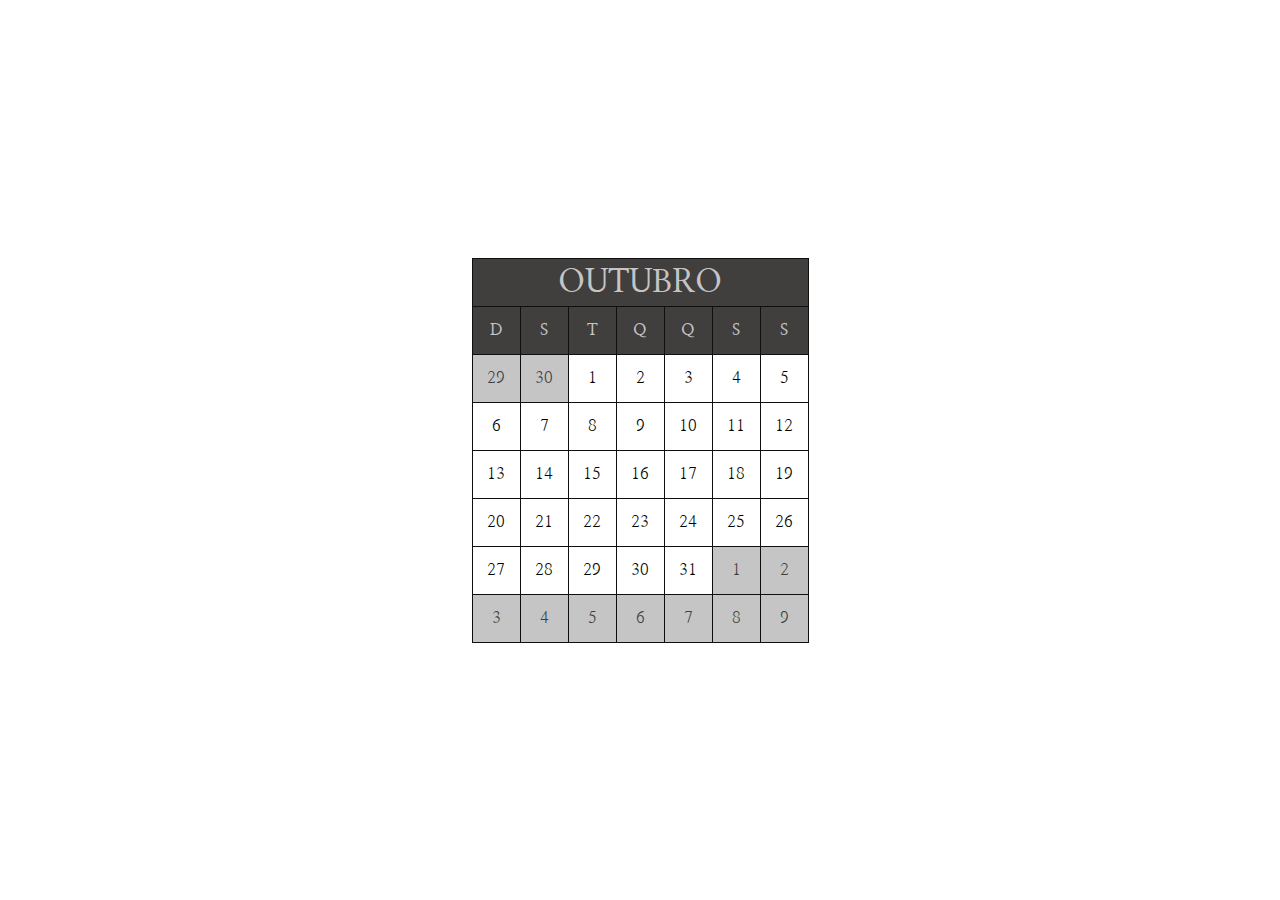
<file: outubro.html>
<!DOCTYPE html>
<html lang="en">
	<head>
		<meta charset="UTF-8" />
		<meta name="viewport" content="width=device-width, initial-scale=1.0" />
		<title>Página de Outubro</title>

		<link rel="stylesheet" href="month_style.css" />
	</head>
	<body>
		<table>
			<tr>
				<td colspan="7">Outubro</td>
			</tr>

			<tr>
				<td>D</td>
				<td>S</td>
				<td>T</td>
				<td>Q</td>
				<td>Q</td>
				<td>S</td>
				<td>S</td>
			</tr>

			<tr>
				<td class="month_out">29</td>
				<td class="month_out">30</td>
				<td>1</td>
				<td>2</td>
				<td>3</td>
				<td>4</td>
				<td>5</td>
			</tr>
			<tr>
				<td>6</td>
				<td>7</td>
				<td>8</td>
				<td>9</td>
				<td>10</td>
				<td>11</td>
				<td>12</td>
			</tr>
			<tr>
				<td>13</td>
				<td>14</td>
				<td>15</td>
				<td>16</td>
				<td>17</td>
				<td>18</td>
				<td>19</td>
			</tr>
			<tr>
				<td>20</td>
				<td>21</td>
				<td>22</td>
				<td>23</td>
				<td>24</td>
				<td>25</td>
				<td>26</td>
			</tr>
			<tr>
				<td>27</td>
				<td>28</td>
				<td>29</td>
				<td>30</td>
				<td>31</td>
				<td class="month_out">1</td>
				<td class="month_out">2</td>
			</tr>
			<tr>
				<td class="month_out">3</td>
				<td class="month_out">4</td>
				<td class="month_out">5</td>
				<td class="month_out">6</td>
				<td class="month_out">7</td>
				<td class="month_out">8</td>
				<td class="month_out">9</td>
			</tr>
		</table>
	</body>
</html>
</file>
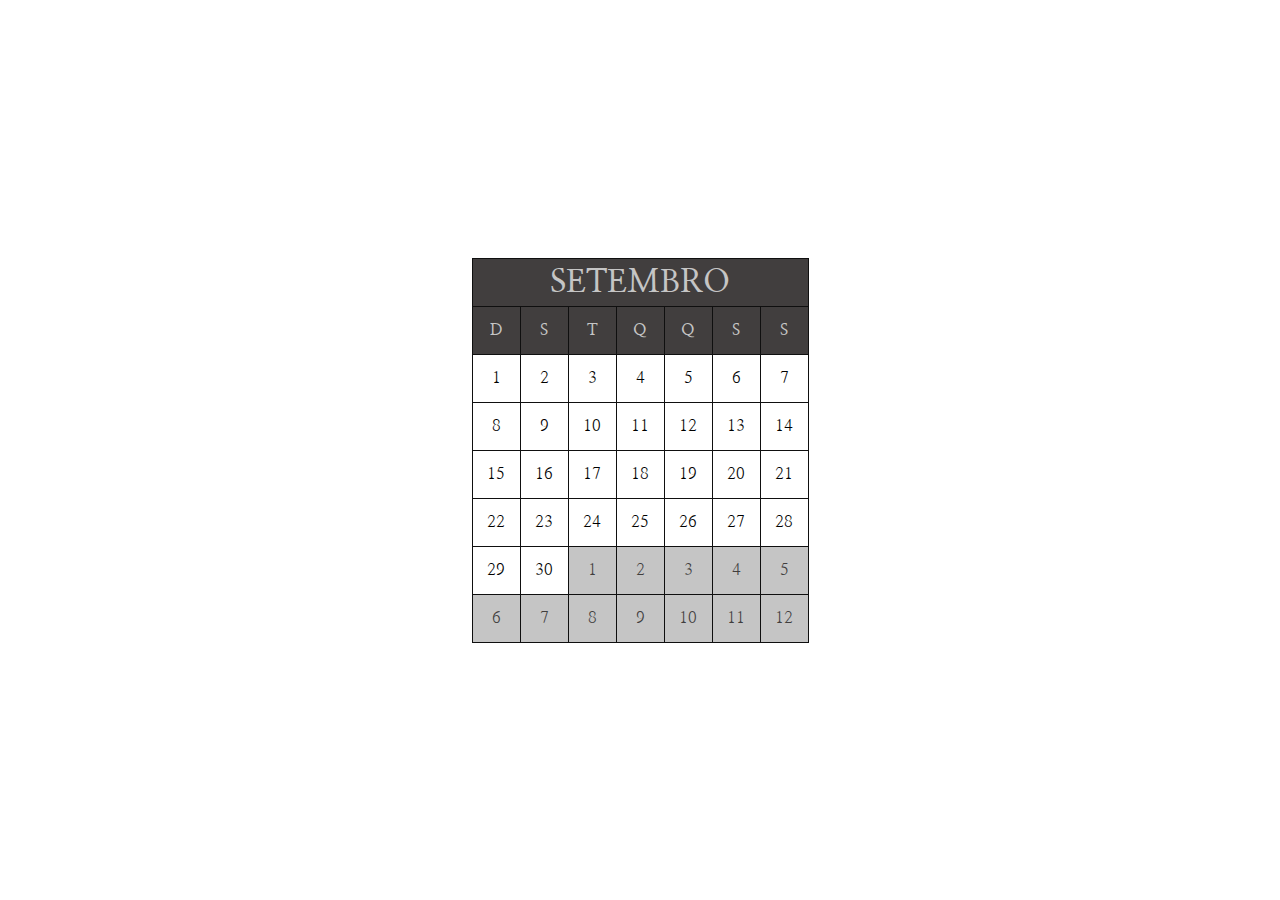
<file: setembro.html>
<!DOCTYPE html>
<html lang="en">
	<head>
		<meta charset="UTF-8" />
		<meta name="viewport" content="width=device-width, initial-scale=1.0" />
		<title>Página de Setembro</title>

		<link rel="stylesheet" href="month_style.css" />
	</head>
	<body>
		<table>
			<tr>
				<td colspan="7">Setembro</td>
			</tr>

			<tr>
				<td>D</td>
				<td>S</td>
				<td>T</td>
				<td>Q</td>
				<td>Q</td>
				<td>S</td>
				<td>S</td>
			</tr>

			<tr>
				<td>1</td>
				<td>2</td>
				<td>3</td>
				<td>4</td>
				<td>5</td>
				<td>6</td>
				<td>7</td>
			</tr>
			<tr>
				<td>8</td>
				<td>9</td>
				<td>10</td>
				<td>11</td>
				<td>12</td>
				<td>13</td>
				<td>14</td>
			</tr>
			<tr>
				<td>15</td>
				<td>16</td>
				<td>17</td>
				<td>18</td>
				<td>19</td>
				<td>20</td>
				<td>21</td>
			</tr>
			<tr>
				<td>22</td>
				<td>23</td>
				<td>24</td>
				<td>25</td>
				<td>26</td>
				<td>27</td>
				<td>28</td>
			</tr>
			<tr>
				<td>29</td>
				<td>30</td>
				<td class="month_out">1</td>
				<td class="month_out">2</td>
				<td class="month_out">3</td>
				<td class="month_out">4</td>
				<td class="month_out">5</td>
			</tr>

			<tr>
				<td class="month_out">6</td>
				<td class="month_out">7</td>
				<td class="month_out">8</td>
				<td class="month_out">9</td>
				<td class="month_out">10</td>
				<td class="month_out">11</td>
				<td class="month_out">12</td>
			</tr>
		</table>
	</body>
</html>
</file>
<file: style.css>
@import url('https://fonts.googleapis.com/css2?family=Nanum+Myeongjo&display=swap');
/*   font-family: "Nanum Myeongjo", serif; */

@import url('https://fonts.googleapis.com/css2?family=Poppins&display=swap');
/* font-family: "Poppins", sans-serif; */

:root {
	--black: #0f0f0f;
	--gray: #413e3e;
	--light_gray: #c5c5c5;
	--red: #cf2a2a;
	--white: #fcfcfc;
}
* {
	padding: 0;
	margin: 0;
	box-sizing: border-box;
	text-decoration: none;
}

body {
	background-color: var(--white);
}

header {
	display: flex;
	flex-direction: row;
	justify-content: center;
	align-items: center;
	text-align: center;
	width: 100%;
	height: 5rem;
	font-family: 'Poppins', sans-serif;
}

header a {
	color: var(--black);
}

.main {
	display: flex;
	flex-direction: row;
	justify-content: space-around;
	align-items: center;
	width: 100%;
}

.months {
	display: flex;
	flex-direction: column;
	justify-content: center;
	gap: 1rem;
}

.months a {
	font-family: 'Nanum Myeongjo', serif;
	font-size: 1.5rem;
	color: var(--black);
	transition: 0.3s all ease;
	cursor: pointer;
}

.months a:hover {
	transform: scale(1.3);
	color: var(--red);
	font-weight: bold;
}

.iframe {
	display: flex;
	flex-direction: column;
	justify-content: center;
	align-items: center;
	gap: 2rem;
}

iframe {
	max-width: 20rem;
	width: 100%;
	max-height: 24.3rem;
	height: 100vh;
}

.iframe a {
	display: none;
	font-family: 'Nanum Myeongjo', serif;
	font-weight: bold;
	color: var(--black);
	transition: 0.3s all ease;
	cursor: pointer;
}

.iframe a:hover {
	color: var(--red);
	transform: scale(1.5);
}
</file>
<file: month_style.css>
@import url('https://fonts.googleapis.com/css2?family=Nanum+Myeongjo&display=swap');
/*   font-family: "Nanum Myeongjo", serif; */

:root {
	--black: #0f0f0f;
	--gray: #413e3e;
	--light_gray: #c5c5c5;
	--red: #cf2a2a;
	--white: #fcfcfc;
}

* {
	padding: 0;
	margin: 0;
	box-sizing: border-box;
	text-decoration: none;
}

body {
	display: flex;
	flex-direction: column;
	justify-content: center;
	align-items: center;
	width: 100%;
	height: 100vh;
}

table {
	border: solid 1px var(--black);
	border-collapse: collapse;
	user-select: none;
}

td {
	border: solid 1px var(--black);
	width: 3rem;
	height: 3rem;
	font-family: 'Nanum Myeongjo', serif;
	text-align: center;
}

tr:first-child td {
	font-size: 2rem;
	text-transform: uppercase;
}

tr:nth-child(1),
tr:nth-child(2) {
	background-color: var(--gray);
	color: var(--light_gray);
	font-weight: bold;
}

.month_out {
	background-color: var(--light_gray);
	color: var(--gray);
	transition: 0.3s all ease;
	cursor: pointer;
}

.month_out:hover {
	background-color: var(--red);
	color: var(--white);
}

img {
	width: 5.87rem;
	height: 5.71rem;
}
</file>
